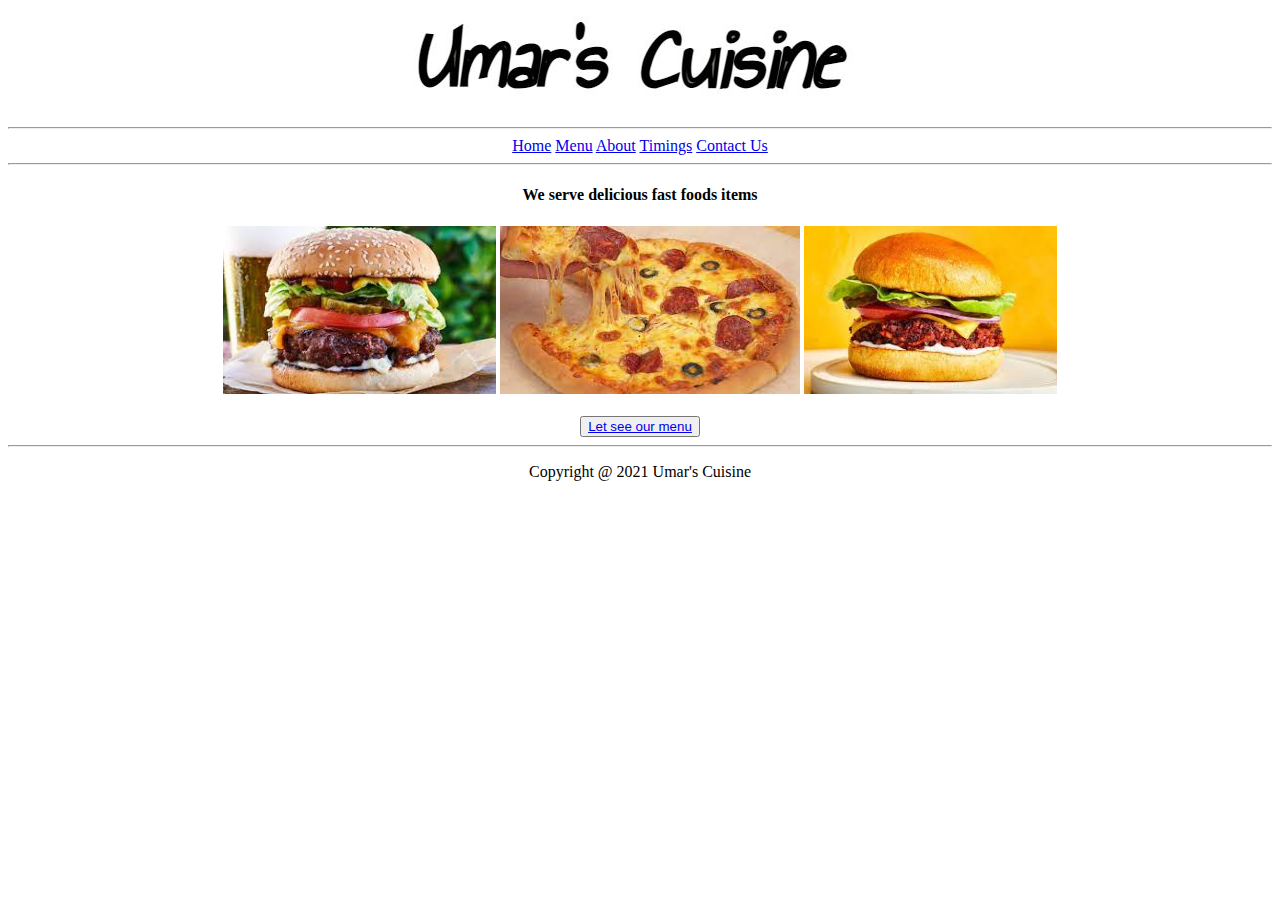
<file: HomeWork/Assignment No 1/index.html>
<!DOCTYPE html>
<html lang="en">
<head>
    <meta charset="UTF-8">
    <meta name="viewport" content="width=device-width, initial-scale=1.0">
    <title>Document</title>
</head>
<body>
    <center>
        <img src="./1691306105518.jpg">
    <!-- horizontal line -->
    <hr>
    <!-- for text align -->
        <!-- links -->
        <a href="index.html">Home</a>
        <a href="Menu.html">Menu</a>
        <a href="About.html">About</a>
        <a href="Timings.html">Timings</a>
        <a href="Contact.html">Contact Us</a>
        <!-- for text align -->
        <hr>
        <h4>We serve delicious fast foods items</h4>
        <img src="./1691306105499.jpg" height="168px">
        <img src="./1691306105509.jpg" height="168px">
        <img src="./1691306105494.jpg" height="168px" >
        <br>
        <br>
        <!-- button -->
        <button>
            <a href="./Menu.html">Let see our menu</a>
        </button>
        <!-- for text align -->
        <hr>
        <p>Copyright @ 2021 Umar's Cuisine</p>
    </center>
</body>
</html>
</file>
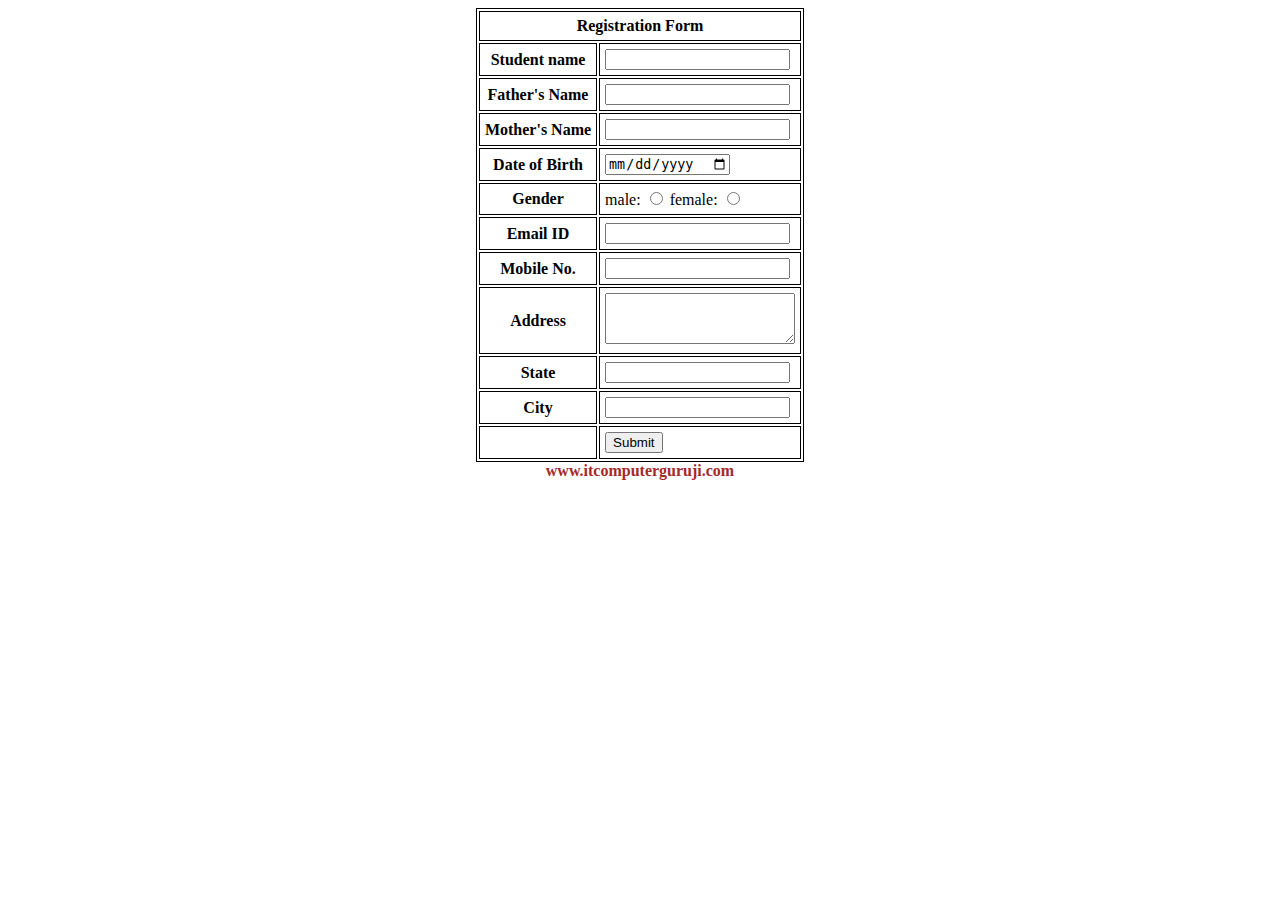
<file: HomeWork/Assignment No 2/index.html>
<!DOCTYPE html>
<html lang="en">
<head>
    <meta charset="UTF-8">
    <meta name="viewport" content="width=device-width, initial-scale=1.0">
    <style>
        form{
            display: flex;
            justify-content: center;
            align-items: center;
        }
        p{
            color: brown;
            text-align: center;
            margin: 0%;
        }
        .table{
            border: 1px solid black;
        }
        .row{
            border: 1px solid black;
        }
        .head{
            padding: 5px;
            border: 1px solid black;
            }
        .data{
            border: 1px solid black;
            padding: 5px;
        }
        /* #id{
            margin: 5px;
        } */
    </style>
    <title>Document</title>
</head>
<body>
    <form>

        <table class="table">
            <thead>
            <tr class="row">
                <th colspan="2" class="head">Registration Form</th>
            </tr>
        </thead>
        <tbody>
            <tr class="row">
                <th class="head"><label for="name">Student name</label></th>
                <td class="data">
                    <input id="name" type="text">
                </td>
            </tr>
            <tr class="row">
                <th class="head">Father's Name</th>
                <td class="data">
                    <input type="text">
                </td>
            </tr>
            <tr class="row">
                <th class="head">Mother's Name</th>
                <td class="data">
                    <input type="text">
                </td>
            </tr>
            <tr class="row">
                <th class="head">Date of Birth</th>
                <td class="data">
                    <input type="date">
                </td>
            </tr>
            <tr class="row">
                <th class="head">Gender</th>
                <td class="data">
                    <label for="male">male:
                        <input type="radio" id="male" name="ratio" class="male">
                    </label>
                    <label for="female">female:
                        <input type="radio" id="female" name="ratio" class="female">
                    </label>
                </td>
            </tr>
            <tr class="row">
                <th class="head">Email ID</th>
                <td class="data">
                    <input type="email">
                </td>
            </tr>
            <tr class="row">
                <th class="head">Mobile No.</th>
                <td class="data">
                    <input type="number">
                </td>
            </tr>
            <tr class="row">
                <th class="head">Address</th>
                <td class="data">
                    <textarea name="address" id="id" cols="21" rows="3"></textarea>
                </td>
            </tr>
            <tr class="row">
                <th class="head">State</th>
                <td class="data">
                    <input type="text">
                </td>
            </tr>
            <tr class="row">
                <th class="head">City</th>
                <td class="data">
                    <input type="text">
                </td>
            </tr>
            <tr class="row">
                <th class="head"></th>
                <td class="data">
                    <input type="submit">
                </td>
            </tr>
        </tbody>
    </table>
</form>
    <b>
        <p href="www.itcomputerguruji.com">www.itcomputerguruji.com</p>
    </b>
</body>
</html>
</file>
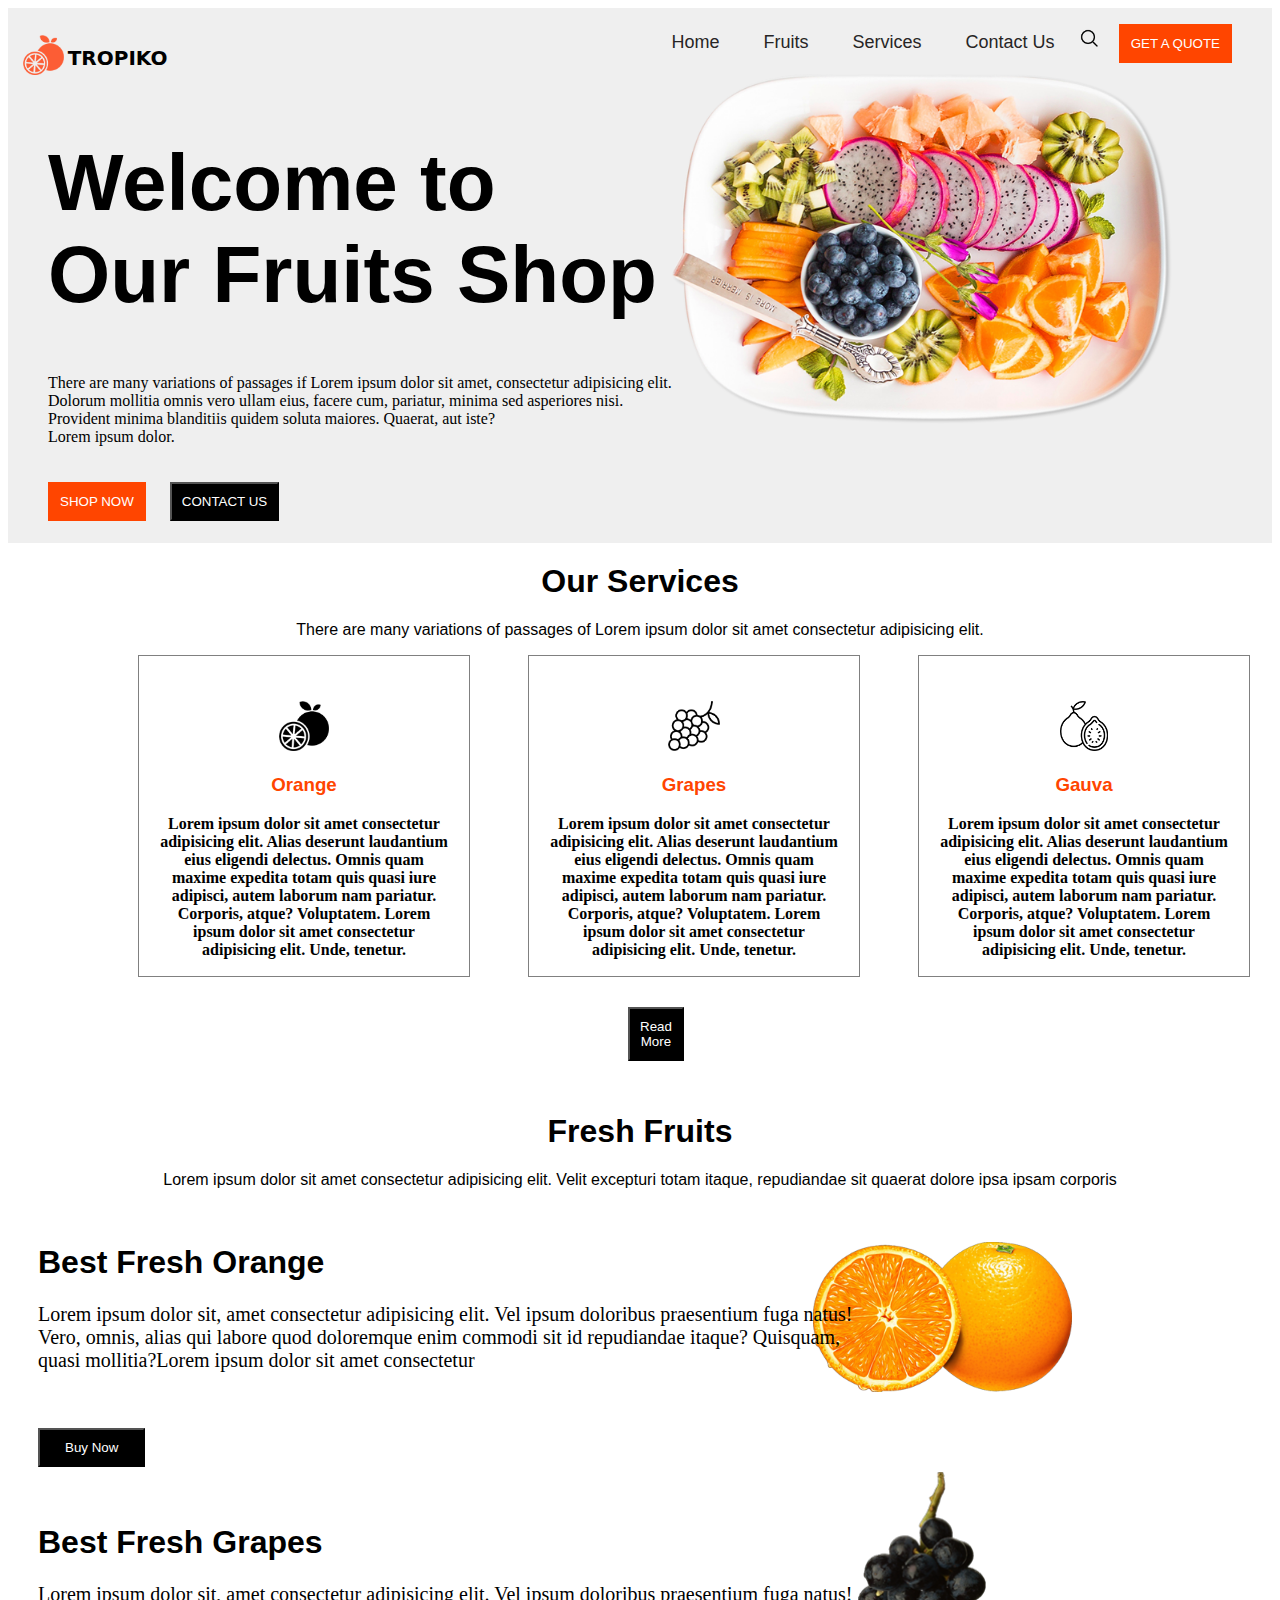
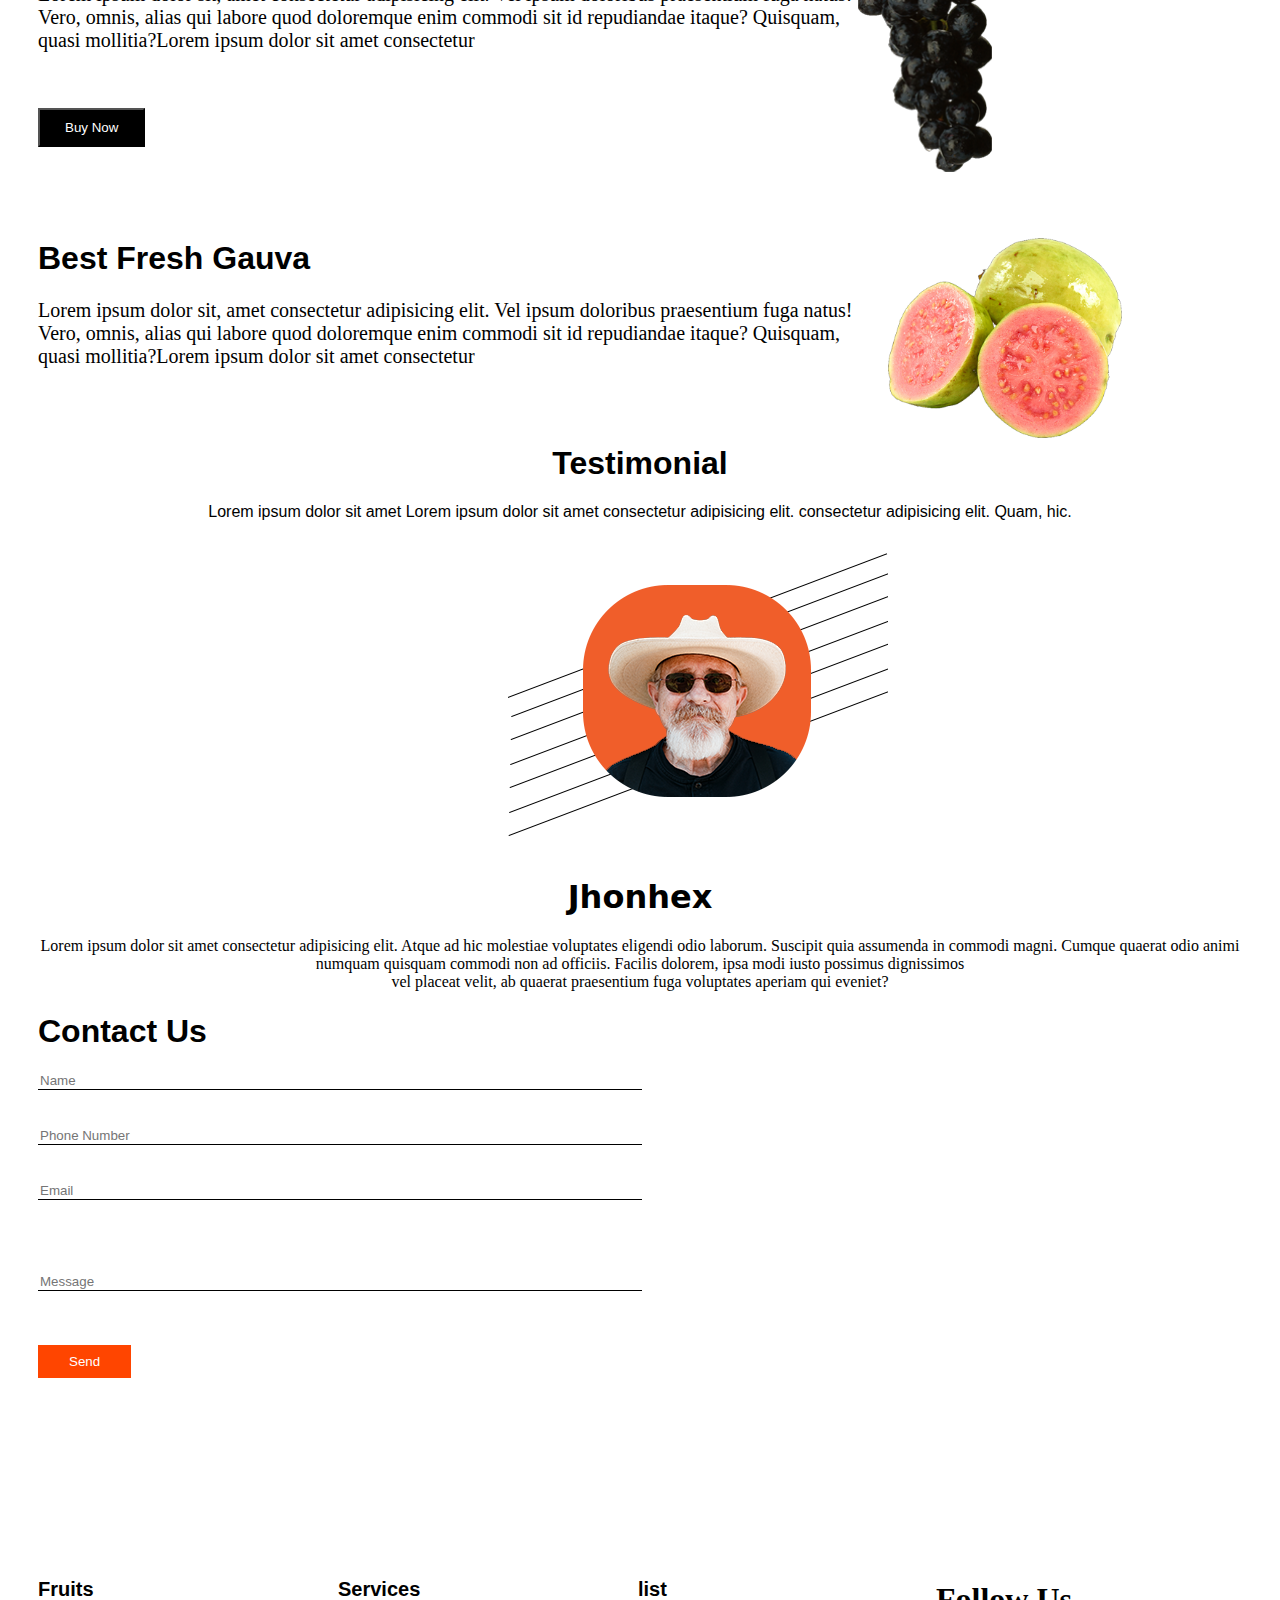
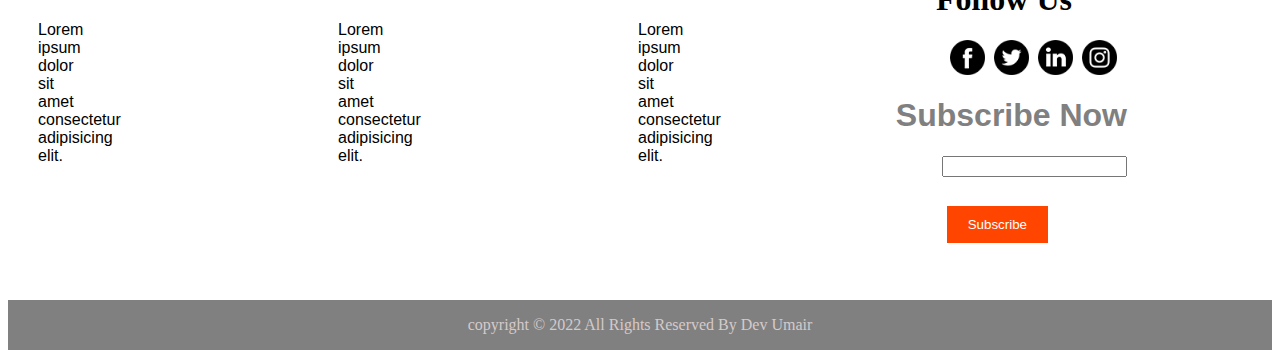
<file: HomeWork/Assignment No 3/index.html>
<!DOCTYPE html>
<html lang="en">

<head>
    <meta charset="UTF-8">
    <meta name="viewport" content="width=device-width, initial-scale=1.0">
    <link rel="stylesheet" href="style.css">
    <title>Document</title>
</head>

<body>
    <section class="background">
        <nav class="navbar">
            <img class="ico" src="./logo.png">
            <label for="logo" class="logo">TROPIKO</label>
            <ul class="under">
                <li class="list"><a href="#">Home</a></li>
                <li class="list"><a href="#">Fruits</a></li>
                <li class="list"><a href="#">Services</a></li>
                <li class="list"><a href="#">Contact Us</a></li>
                <img class="images" src="./search-icon.png">
                &nbsp;&nbsp;&nbsp;
                <button class="btn">GET A QUOTE</button>
            </ul>
        </nav>
        <h1 class="heading">Welcome to <div>Our Fruits Shop</div>
        </h1><img class="img" src="./slide-img.png">
        <p class="para">There are many variations of passages if Lorem ipsum dolor sit amet, consectetur adipisicing
            elit. <br> Dolorum mollitia omnis vero ullam eius, facere cum, pariatur, minima sed asperiores nisi. <br>
            Provident minima blanditiis quidem soluta maiores. Quaerat, aut iste? <br> Lorem ipsum dolor.</p>
        <button class="SHO">SHOP NOW</button>
        <button class="CON">CONTACT US</button>
        <h1 class="heading2">Our Services</h1>
        <p class="heading2">There are many variations of passages of Lorem ipsum dolor sit amet consectetur adipisicing
            elit.</p>
        <div class="mother">
            <div class="cards">
                <img class="card" src="card-item-1.png">
                <h3 class="heading3">Orange</h3>
                <p>Lorem ipsum dolor sit amet consectetur adipisicing elit. Alias deserunt laudantium eius eligendi
                    delectus. Omnis quam maxime expedita totam quis quasi iure adipisci, autem laborum nam pariatur.
                    Corporis, atque? Voluptatem. Lorem ipsum dolor sit amet consectetur adipisicing elit. Unde, tenetur.
                </p>
            </div>
            <div class="cards2">
                <img class="card" src="card-item-2.png">
                <h3 class="heading3">Grapes</h3>
                <p>Lorem ipsum dolor sit amet consectetur adipisicing elit. Alias deserunt laudantium eius eligendi
                    delectus. Omnis quam maxime expedita totam quis quasi iure adipisci, autem laborum nam pariatur.
                    Corporis, atque? Voluptatem. Lorem ipsum dolor sit amet consectetur adipisicing elit. Unde, tenetur.
                </p>
            </div>
            <div class="cards3">
                <img class="card" src="card-item-3.png">
                <h3 class="heading3">Gauva</h3>
                <p>Lorem ipsum dolor sit amet consectetur adipisicing elit. Alias deserunt laudantium eius eligendi
                    delectus. Omnis quam maxime expedita totam quis quasi iure adipisci, autem laborum nam pariatur.
                    Corporis, atque? Voluptatem. Lorem ipsum dolor sit amet consectetur adipisicing elit. Unde, tenetur.
                </p>
            </div>
        </div>
        <button class="read">Read More</button>
        <h1 class="heading4">Fresh Fruits</h1>
        <p class="heading4">Lorem ipsum dolor sit amet consectetur adipisicing elit. Velit excepturi totam itaque,
            repudiandae sit quaerat dolore ipsa ipsam corporis </p>
        <br>
        <h1 class="heading5">Best Fresh Orange</h1>
        <p class="para2">Lorem ipsum dolor sit, amet consectetur adipisicing elit. Vel ipsum doloribus praesentium fuga
            natus! <br> Vero, omnis, alias qui labore quod doloremque enim commodi sit id repudiandae itaque? Quisquam,
            <br> quasi mollitia?Lorem ipsum dolor sit amet consectetur
        </p>
        <img class="orange" src="./orange.png">
        <br>
        <br>
        <button class="Buy">Buy Now</button>
        <br>
        <br>
        <br>
        <h1 class="heading5">Best Fresh Grapes</h1>
        <p class="para2">Lorem ipsum dolor sit, amet consectetur adipisicing elit. Vel ipsum doloribus praesentium fuga
            natus! <br> Vero, omnis, alias qui labore quod doloremque enim commodi sit id repudiandae itaque? Quisquam,
            <br> quasi mollitia?Lorem ipsum dolor sit amet consectetur
        </p>
        <img class="grapes" src="./grapes.png">
        <br>
        <br>
        <button class="Buy">Buy Now</button>
        <br><br><br><br><br>
        <h1 class="heading5">Best Fresh Gauva</h1>
        <p class="para2">Lorem ipsum dolor sit, amet consectetur adipisicing elit. Vel ipsum doloribus praesentium fuga
            natus! <br> Vero, omnis, alias qui labore quod doloremque enim commodi sit id repudiandae itaque? Quisquam,
            <br> quasi mollitia?Lorem ipsum dolor sit amet consectetur
        </p>
        <img class="gauva" src="./gauva.png">
        <br>
        <br>
        <h1 class="heading6">Testimonial</h1>
        <p class="heading6">Lorem ipsum dolor sit amet Lorem ipsum dolor sit amet consectetur adipisicing elit.
            consectetur adipisicing elit. Quam, hic.</p>
        <img class="client" src="./client.png">
        <h1 class="heading7">Jhonhex</h1>
        <p class="just">Lorem ipsum dolor sit amet consectetur adipisicing elit. Atque ad hic molestiae voluptates
            eligendi odio laborum. Suscipit quia assumenda in commodi magni. Cumque quaerat odio animi numquam quisquam
            commodi non ad officiis. Facilis dolorem, ipsa modi iusto possimus dignissimos <br> vel placeat velit, ab
            quaerat praesentium fuga voluptates aperiam qui eveniet?</p>
        <h1 class="heading8">Contact Us</h1>
        <input class="out" type="text" placeholder="Name">
        <br><br><br>
        <input class="out" type="text" placeholder="Phone Number">
        <br><br><br>
        <input class="out" type="email" placeholder="Email">
        <br><br><br><br><br>
        <input class="out" type="email" placeholder="Message">
        <br><br><br><br>
        <button class="send">Send</button>
        <br><br><br><br><br><br><br><br><br><br><br>
        <div class="mother_grid">
            <div class="grid">
                <p class="Fruits">Fruits</p>
                <p id="para3"> Lorem <br>ipsum<br> dolor<br>sit<br> amet<br> consectetur<br> adipisicing<br> elit.</p>
            </div>
            <div class="grid">
                <p class="Fruits">Services</p>
                <p id="para3"> Lorem <br>ipsum<br> dolor<br>sit<br> amet<br> consectetur<br> adipisicing<br> elit.</p>
            </div>
            <div class="grid">
                <p class="Fruits">list</p>
                <p id="para3"> Lorem <br>ipsum<br> dolor<br>sit<br> amet<br> consectetur<br> adipisicing<br> elit.</p>
            </div>
        </div>
        <div class="follow">
            <h1 class="heading9">Follow Us</h1>
            <div class="div">
                <img class="face" src="fb.png">
                <img class="face" src="twitter.png">
                <img class="face" src="linkedin.png">
                <img class="face" src="instagram.png">
            </div>
            <br><br>
            <h1 class="heading10">Subscribe Now</h1>
            <input class="output" type="text">
        </div>
        <button class="sub">Subscribe</button>
        <br><br><br><br><br><br><br><br>
        <div class="bottom">copyright &copy; 2022 All Rights Reserved By Dev Umair</div>
    </section>
</body>

</html>
</file>
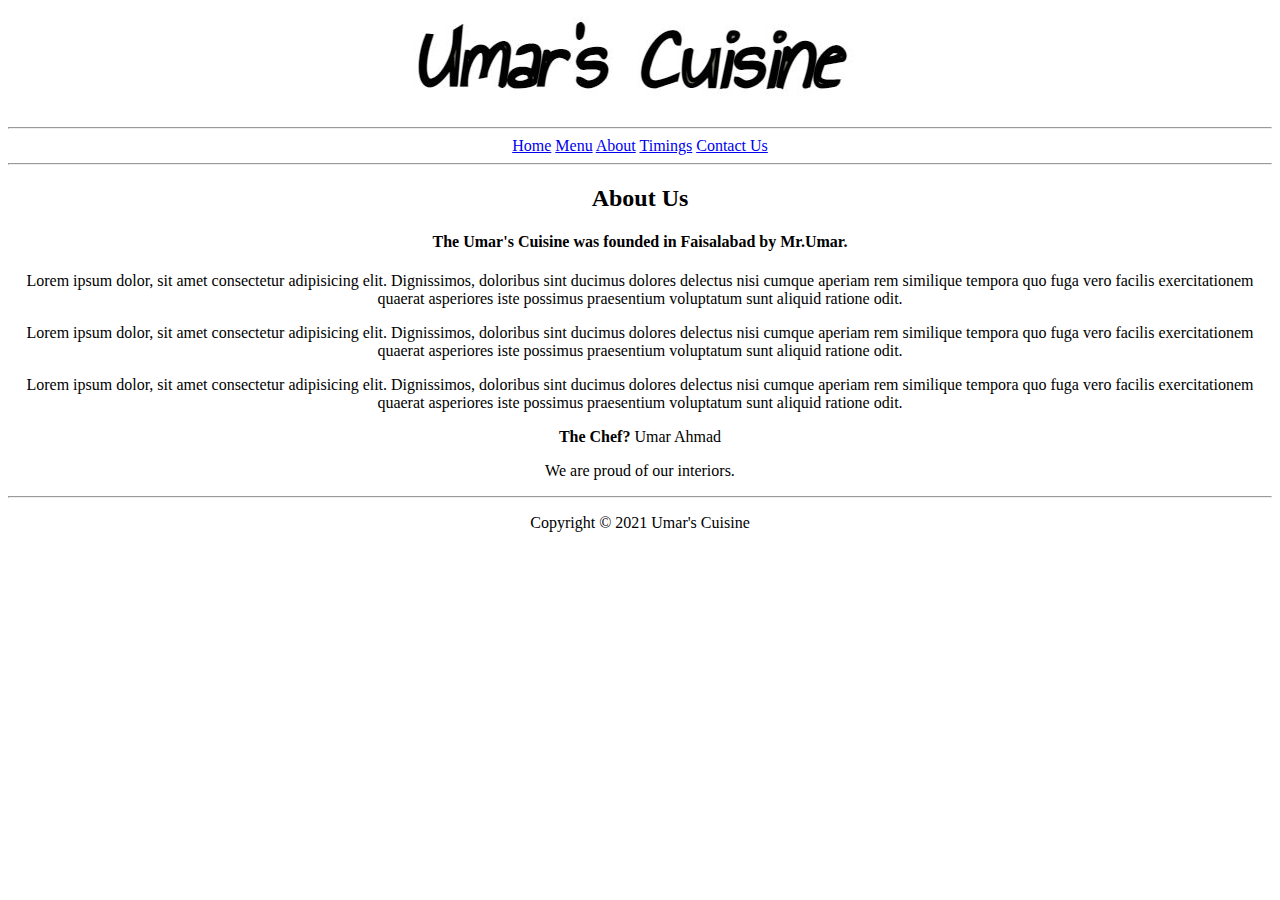
<file: HomeWork/Assignment No 1/About.html>
<!DOCTYPE html>
<html lang="en">
<head>
    <meta charset="UTF-8">
    <meta name="viewport" content="width=device-width, initial-scale=1.0">
    <title>Document</title>
</head>
<body>
    <center>
        <img src="./1691306105518.jpg">
        <hr>
        <a href="index.html">Home</a>
        <a href="Menu.html">Menu</a>
        <a href="About.html">About</a>
        <a href="Timings.html">Timings</a>
        <a href="Contact.html">Contact Us</a>
        <hr>
        <h2>About Us</h2>
        <h4>The Umar's Cuisine was founded in Faisalabad by Mr.Umar.</h4>
        <p>Lorem ipsum dolor, sit amet consectetur adipisicing elit. Dignissimos, doloribus sint ducimus dolores delectus nisi cumque aperiam rem similique tempora quo fuga vero facilis exercitationem quaerat asperiores iste possimus praesentium voluptatum sunt aliquid ratione odit.</p>
        <p>Lorem ipsum dolor, sit amet consectetur adipisicing elit. Dignissimos, doloribus sint ducimus dolores delectus nisi cumque aperiam rem similique tempora quo fuga vero facilis exercitationem quaerat asperiores iste possimus praesentium voluptatum sunt aliquid ratione odit.</p>
        <p>Lorem ipsum dolor, sit amet consectetur adipisicing elit. Dignissimos, doloribus sint ducimus dolores delectus nisi cumque aperiam rem similique tempora quo fuga vero facilis exercitationem quaerat asperiores iste possimus praesentium voluptatum sunt aliquid ratione odit.</p>
        <p><b>The Chef? </b>Umar Ahmad</p>
    <p>We are proud of our interiors.</p>
    <hr>
    <p>Copyright &copy; 2021 Umar's Cuisine</p>
    </center>
</body>
</html>
</file>
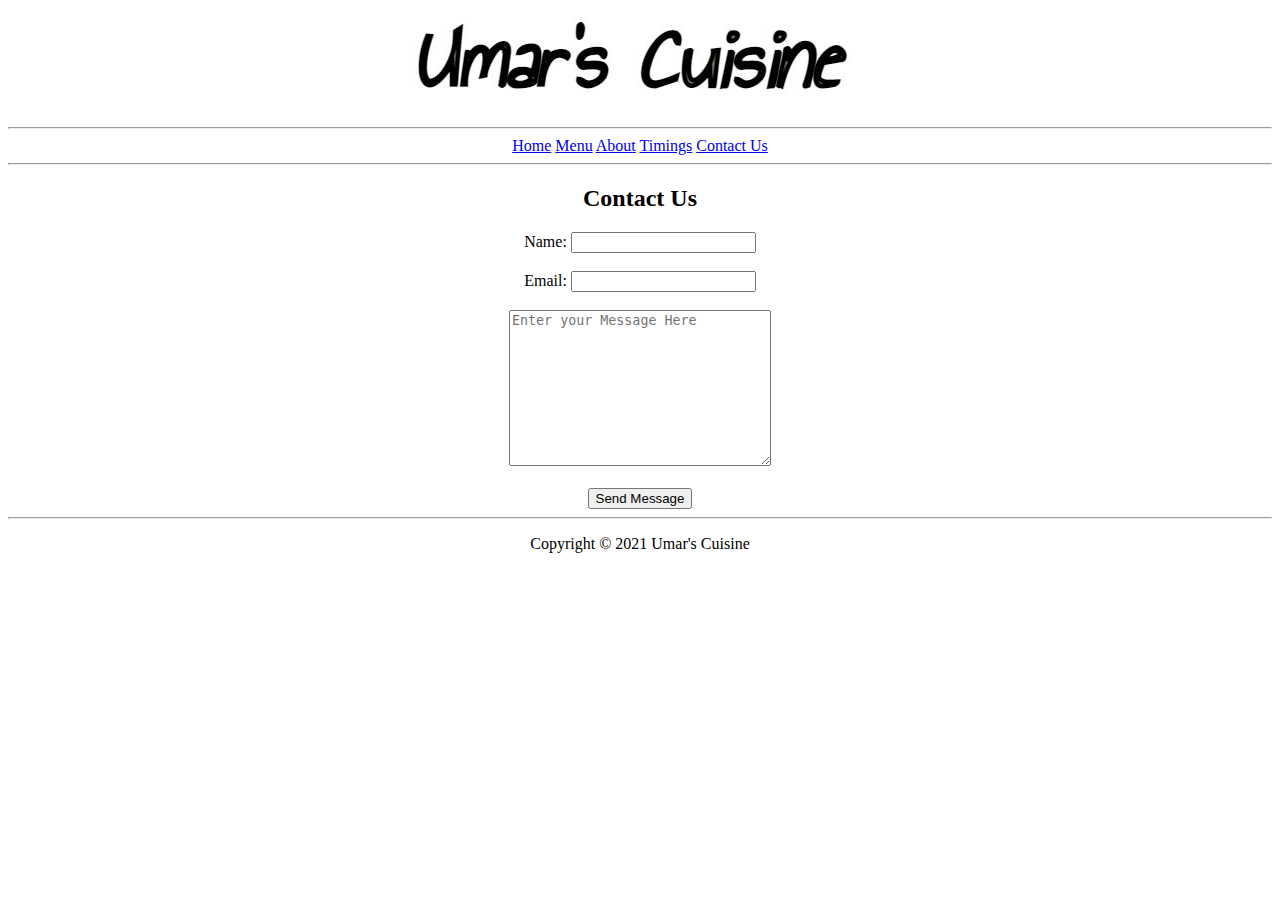
<file: HomeWork/Assignment No 1/Contact.html>
<!DOCTYPE html>
<html lang="en">
<head>
    <meta charset="UTF-8">
    <meta name="viewport" content="width=device-width, initial-scale=1.0">
    <title>Document</title>
</head>
<body>
    <center>
        <img src="./1691306105518.jpg">
    <!-- horizontal line -->
    <hr>
    <!-- for text align -->
        <!-- links -->
        <a href="index.html">Home</a>
        <a href="Menu.html">Menu</a>
        <a href="About.html">About</a>
        <a href="Timings.html">Timings</a>
        <a href="Contact.html">Contact Us</a>
        <!-- for text align -->
        <hr>
        <h2>Contact Us</h2>
        <form>

            <label for="name">Name:
                <input type="text">
            </label>
            <br>
            <br>
            <label for="email">Email:
                <input type="text">
            </label>
            <br>
            <br>
        </form>
        <textarea  cols="30" rows="10" placeholder="Enter your Message Here"></textarea>
        <br>
        <br>
        <!-- button -->
        <button>Send Message</button>
        <!-- for text align -->
        <hr>
        <p>Copyright &copy; 2021 Umar's Cuisine</p>
    </center>
</body>
</html>
</file>
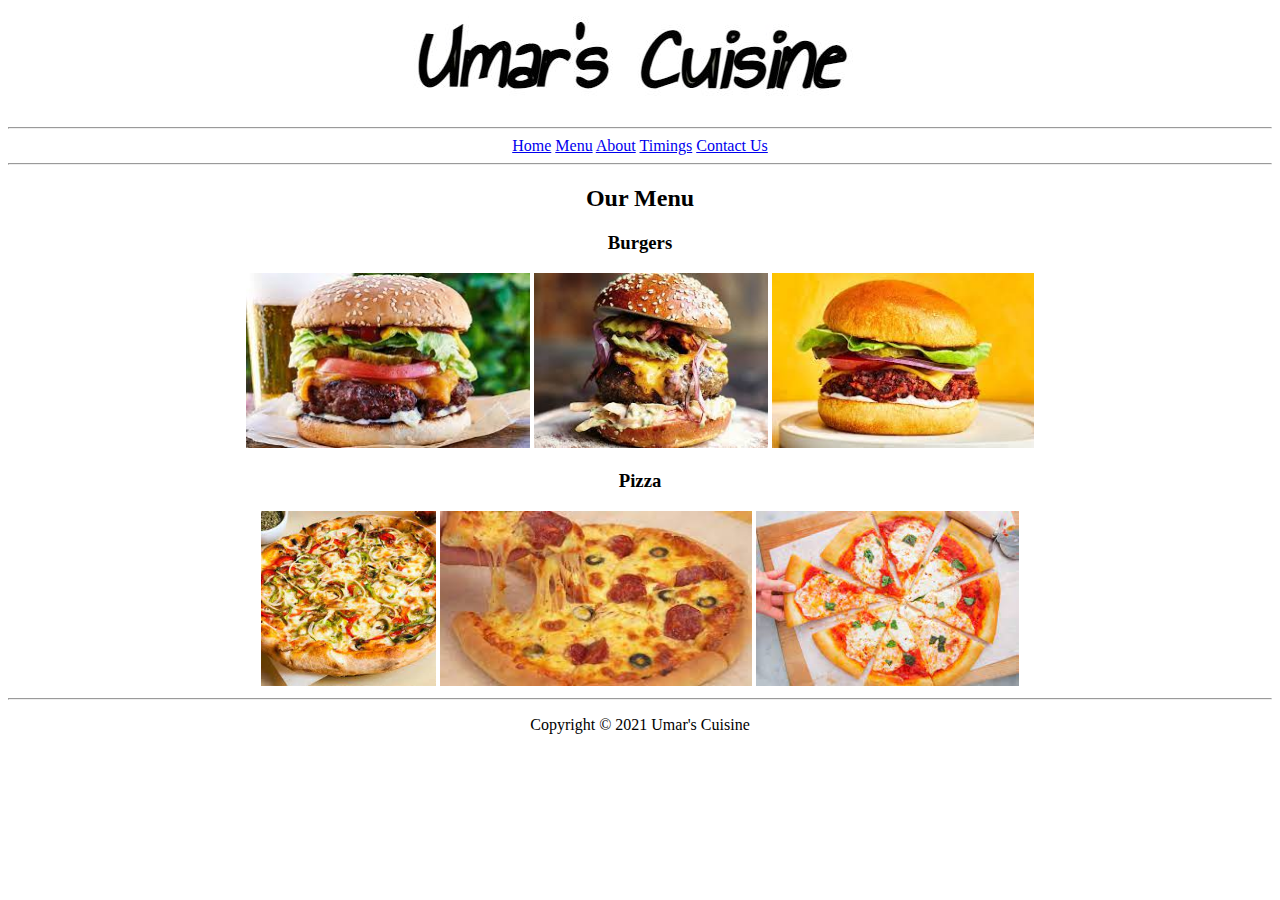
<file: HomeWork/Assignment No 1/Menu.html>
<!DOCTYPE html>
<html lang="en">
<head>
    <meta charset="UTF-8">
    <meta name="viewport" content="width=device-width, initial-scale=1.0">
    <title>Document</title>
</head>
<body>
    <center>
    <img src="./1691306105518.jpg">
    <hr>
    <!-- for text align -->
        <!-- links -->
        <a href="index.html">Home</a>
        <a href="Menu.html">Menu</a>
        <a href="About.html">About</a>
        <a href="Timings.html">Timings</a>
        <a href="Contact.html">Contact Us</a>
        <!-- for text align -->
        <hr>
        <h2>Our Menu</h2>
        <h3>Burgers</h3>
        <img src="./1691306105499.jpg"height="175px">
        <img src="./1691306046909.jpg"height="175px">
        <img src="./1691306105494.jpg"height="175px">
        <h3>Pizza</h3>  
        <img src="./1691306105514.jpg"height="175px">
        <img src="./1691306105509.jpg"height="175px">
        <img src="./1691306105504.jpg"height="175px">
        <hr>
        <p>Copyright &copy; 2021 Umar's Cuisine</p>
        </center>
</body>
</html>
</file>
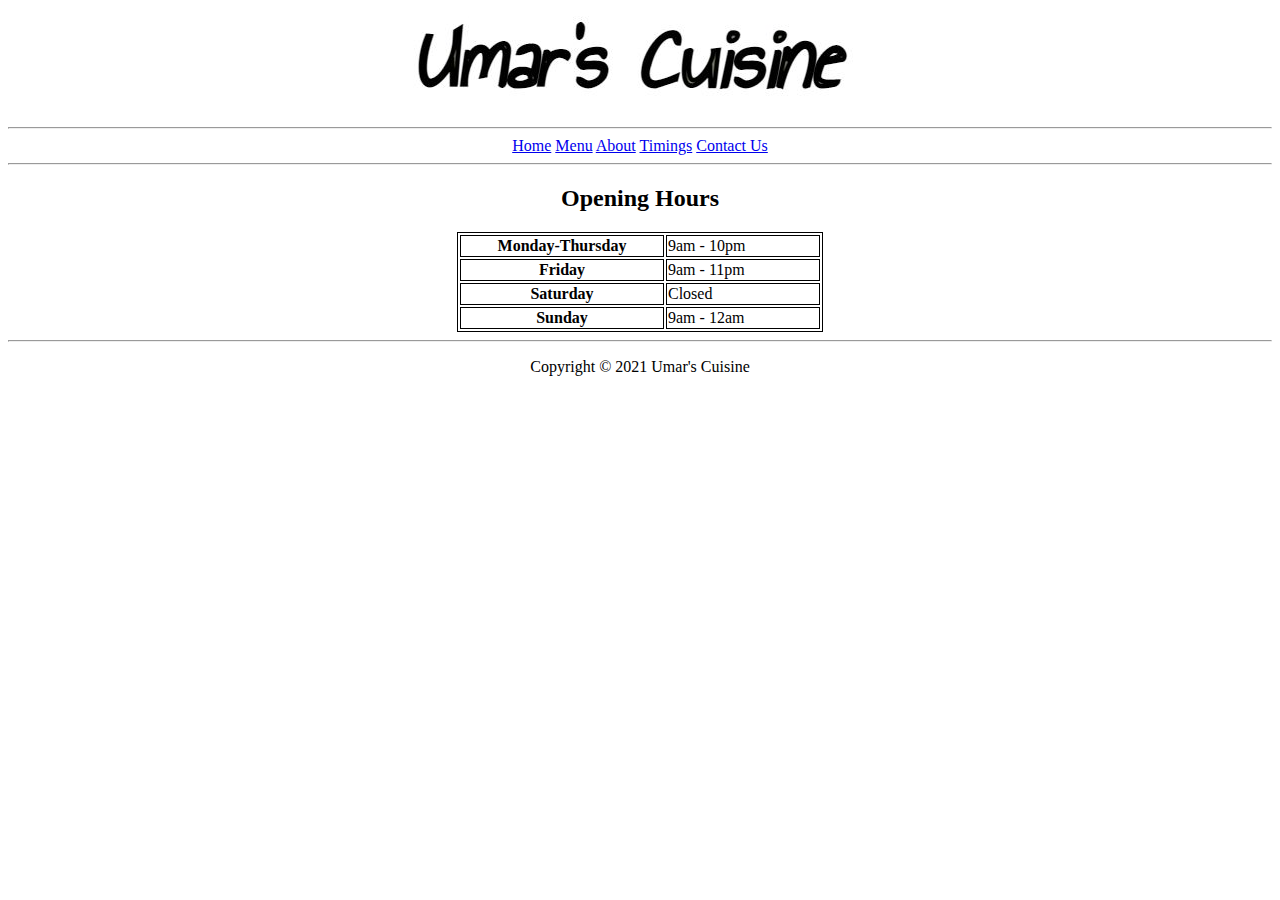
<file: HomeWork/Assignment No 1/Timings.html>
<!DOCTYPE html>
<html lang="en">
<head>
    <meta charset="UTF-8">
    <meta name="viewport" content="width=device-width, initial-scale=1.0">
    <title>Document</title>
</head>
<body>
    <center>
        <img src="./1691306105518.jpg">
        <hr>
        <a href="index.html">Home</a>
        <a href="Menu.html">Menu</a>
        <a href="About.html">About</a>
        <a href="Timings.html">Timings</a>
        <a href="Contact.html">Contact Us</a>
        <hr>
        <h2>Opening Hours</h2>  
        <table style="border: 1px solid black;">
            <thead>
                <tr>
                    <th style="border: 1px solid black;width: 200px;">Monday-Thursday</th>
                    <td style="border:1px solid black;width: 150px;">9am - 10pm  </th>
                </tr>
            </thead>
            <tbody>
                <tr>
                    <th style="border:1px solid black;">Friday</th>
                    <td style="border:1px solid black;">9am - 11pm</th>
                </tr>
                <tr>
                    <th style="border:1px solid black;">Saturday</th>
                    <td style="border:1px solid black;">Closed</th>
                    </tr>
                    <tr>
                        <th style="border:1px solid black";>Sunday</th>
                        <td style="border:1px solid black;">9am - 12am</th>
                        </tr>
                    </tbody>
        </table>
        <hr>
        <p>Copyright &copy; 2021 Umar's Cuisine</p>
    </center>
</body>
</html>
</file>
<file: HomeWork/Assignment No 3/style.css>
.navbar {
    height: 75px;
}

.logo {
    color: black;
    font-size: 20px;
    font-weight: bold;
    font-family: system-ui, -apple-system, BlinkMacSystemFont, 'Segoe UI', Roboto, Oxygen, Ubuntu, Cantarell, 'Open Sans', 'Helvetica Neue', sans-serif;
    line-height: 100px;

}

.under {
    float: right;
    margin-right: 40px;
}

.list {
    display: inline-block;
}

a {
    margin: 20px;
    text-decoration: none;
    color: rgb(39, 37, 37);
    font-size: 18px;
    transition: all 0.2s linear;
    font-family: sans-serif;
}

a:hover {
    color: rgb(151, 137, 137);
}

.btn {
    background-color: orangered;
    color: white;
    padding: 10px;
    border: none;
    cursor: pointer;
    transition: all 0.3s linear;
    border: 2px solid orangered;
}

.btn:hover {
    background-color: orange;
    color: black;
    border: 2px solid black;
}

.heading {
    margin-left: 40px;
    font-family: sans-serif;
    font-size: 80px;
}

.background {
    background-color: rgba(0, 0, 0, 0.061);
    height: 535px;
}

.SHO {
    background-color: orangered;
    color: white;
    border: none;
    padding: 10px;
    cursor: pointer;
    margin-left: 40px;
    transition: all 0.3s linear;
    border: 2px solid orangered;
}

.SHO:hover {
    background-color: orange;
    color: white;
    border: 2px solid black;
}

.CON:hover {
    background-color: white;
    color: black;
    border: 2px solid black;
}

.CON {
    margin-left: 20px;
    background-color: black;
    color: white;
    padding: 10px;
    margin: 20px;
    cursor: pointer;
    transition: all 0.3s linear;
}

.heading2 {
    text-align: center;
    font-family: sans-serif;
}

.para {
    margin-left: 40px;
}

.images {
    height: 20px;
    width: 20px;
    cursor: pointer;

}

.img {
    z-index: 0;
    float: right;
    margin-top: -300px;
    height: 350px;
    width: 500px;
    margin-right: 100px;
}

.ico {
    height: 40px;
    margin: -10px 0px;
    margin-left: 15px;
}

p {
    color: black;
}

.cards {
    height: 280px;
    padding: 20px;
    width: 290px;
    border: 0.1px solid gray;
    text-align: center;
    font-weight: bold;
}

.cards2 {
    height: 280px;
    width: 290px;
    border: 0.1px solid gray;
    text-align: center;
    padding: 20px;
    font-weight: bold;
}

.cards3 {
    height: 280px;
    width: 290px;
    border: 0.1px solid gray;
    text-align: center;
    padding: 20px;
    font-weight: bold;
}

.card {
    height: 50px;
    margin-top: 25px;
}

.mother {
    display: grid;
    grid-template-columns: 390px 390px 390px;
    margin-left: 130px;
}

.heading3 {
    color: orangered;
    font-family: sans-serif;
}

.read {
    background-color: black;
    padding: 10px;
    margin: 30px 620px;
    color: white;
    transition: all 0.2s linear;
    font-family: sans-serif;
}

.read:hover {
    background-color: white;
    color: black;
    border: 2px solid black;
    cursor: pointer;
}

.heading4 {
    text-align: center;
    font-family: sans-serif;
}

.heading5 {
    font-family: Arial, Helvetica, sans-serif;
    margin-left: 30px;
}

.para2 {
    margin-left: 30px;
    font-size: 20px;
}

.Buy {
    background-color: black;
    padding: 10px 25px;
    color: white;
    cursor: pointer;
    margin-left: 30px;
    transition: all 0.2s linear;
}

.Buy:hover {
    background-color: white;
    color: black;
}

.orange {
    float: right;
    z-index: 0;
    margin-right: 200px;
    height: 150px;
    margin-top: -150px;
}

.grapes {
    float: right;
    z-index: 0;
    margin-right: 280px;
    height: 300px;
    margin-top: -200px;
}

.Now {
    background-color: black;
    padding: 10px 20px;
    margin-left: 25px;
    color: white;
}

.gauva {
    z-index: 0;
    float: right;
    height: 200px;
    margin-top: -150px;
    margin-right: 150px;
}

.heading6 {
    text-align: center;
    font-family: Verdana, Geneva, Tahoma, sans-serif;
}

.client {
    margin-left: 500px;
    margin-right: 500px;
}

.heading7 {
    text-align: center;
    font-family: system-ui, -apple-system, BlinkMacSystemFont, 'Segoe UI', Roboto, Oxygen, Ubuntu, Cantarell, 'Open Sans', 'Helvetica Neue', sans-serif;
}

.just {
    text-align: center;
}

.heading8 {
    font-size: xx-large;
    font-family: 'Segoe UI', Tahoma, Geneva, Verdana, sans-serif;
    margin-left: 30px;
}

.out {
    color: gray;
    border: none;
    width: 600px;
    border-bottom: 1px solid black;
    margin-left: 30px;
}

.send {
    background-color: orangered;
    padding: 8px 30px;
    border: 1px solid orangered;
    color: white;
    font-family: sans-serif;
    margin-left: 30px;
    cursor: pointer;
    transition: all 0.2s linear;
}

.send:hover {
    background-color: white;
    color: black;
    border: 1px solid black;
}
.grid{
    margin-left: 30px;
    font-family: sans-serif;
}
.Fruits{
    font-size: 20px;
    font-weight: bold;
}
.mother_grid{
        display: grid;
        grid-template-columns: 300px  300px  300px;
}
.heading9{
    text-align: right;
    margin-top: -200px;
    margin-right: 200px;
}
.face{
    margin-right: 5px;
    height: 35px;
}
.div{
    float: right;
    margin-right: 150px;
}
.heading10{
    text-align: right;
    font-family: sans-serif;
    margin-right: 145px;
    color: gray;
}
.output{
    float: right;
    margin-right: 145px;
}
.sub{
    float: right;
    margin-right: -106px;
    margin-top:50px ;
    background-color: orangered;
    border:1px solid orangered;
    padding:10px 20px;
    transition: all 0.2s linear;
    color: white;
    cursor: pointer;
}
.sub:hover{
    background-color: white;
    color:black;
    border: 1px solid black;
}
.bottom{
    background-color: gray;
    height: 50px;
    text-align: center;
    color: rgb(213, 202, 202);
    line-height: 50px;
}
</file>
